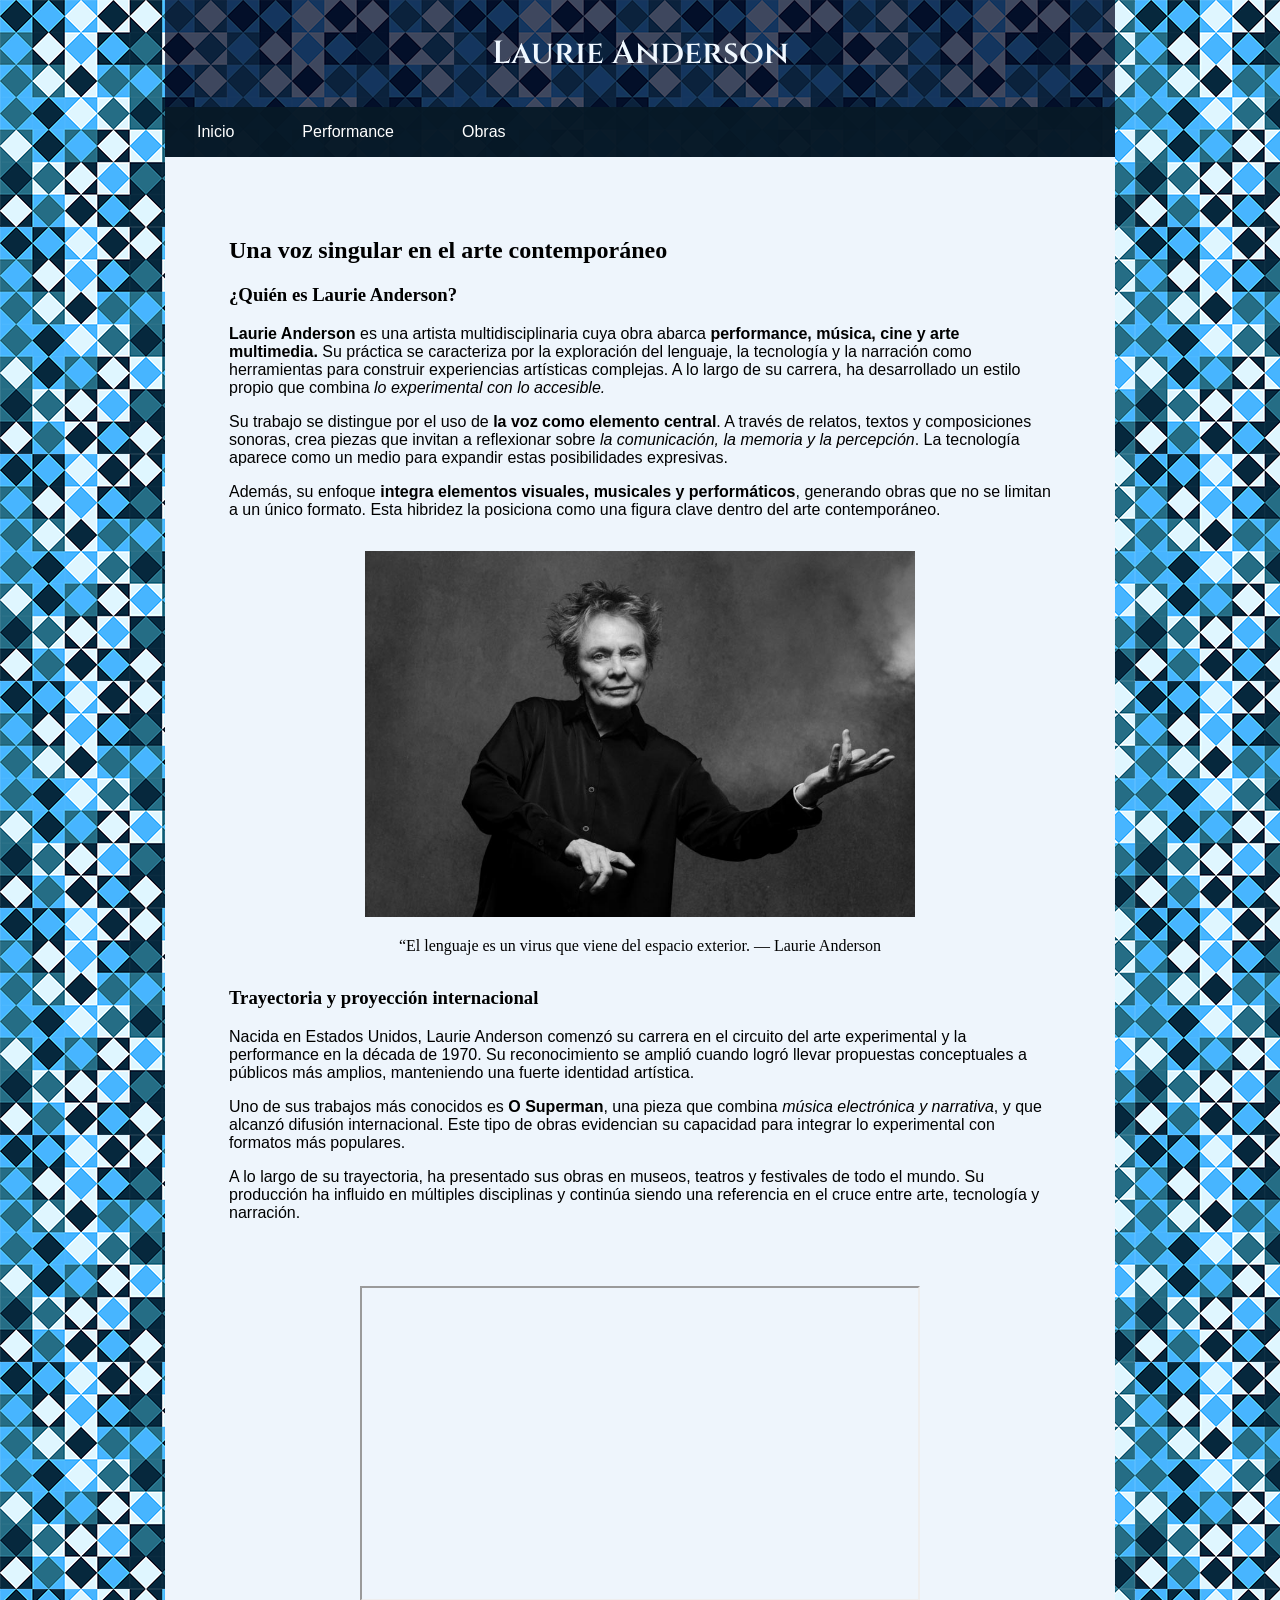
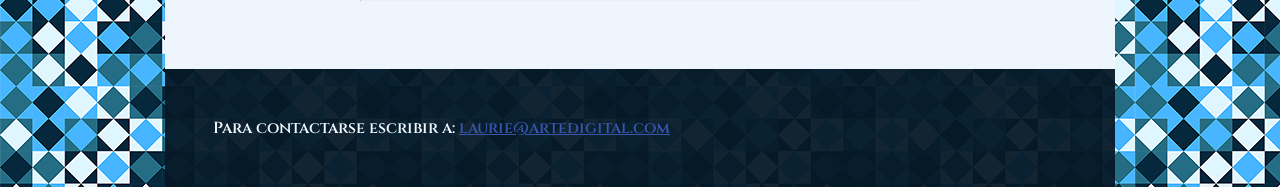
<file: index.html>
<!DOCTYPE html>
<html lang="es">

<head>
    <meta charset="UTF-8">
    <title>Laurie Anderson</title>
    <!--Link a hoja de estilos-->
    <link rel="stylesheet" href="./css/style.css">
    <!--GOOGLE FONTS-->
    <link rel="preconnect" href="https://fonts.googleapis.com">
    <link rel="preconnect" href="https://fonts.gstatic.com" crossorigin>
    <link
        href="https://fonts.googleapis.com/css2?family=Abel&family=Cinzel:wght@400..900&family=Lato:ital,wght@0,100;0,300;0,400;0,700;0,900;1,100;1,300;1,400;1,700;1,900&display=swap"
        rel="stylesheet">
</head>

<body>

    <div id="contenedor">
        <header>
            <h1 class="fontTitulo">Laurie Anderson</h1>
            <nav>
                <ul>
                    <li><a href="#">Inicio</a></li>
                    <li><a href="./performance.html">Performance</a></li>
                    <li><a href="./obras.html">Obras</a></li>
                </ul>
            </nav>
        </header>


        <main>
            <section>
                <h2>Una voz singular en el arte contemporáneo</h2>

                <h3>¿Quién es Laurie Anderson?</h3>
                <p> <strong>Laurie Anderson</strong> es una artista multidisciplinaria cuya obra abarca
                    <strong>performance, música, cine y arte
                        multimedia.</strong> Su práctica se caracteriza por la exploración del lenguaje, la tecnología y
                    la narración
                    como herramientas para construir experiencias artísticas complejas. A lo largo de su carrera, ha
                    desarrollado un estilo propio que combina <em>lo experimental con lo accesible.</em></p>
                <p>Su trabajo se distingue por el uso de <strong>la voz como elemento central</strong>. A través de
                    relatos, textos y
                    composiciones sonoras, crea piezas que invitan a reflexionar sobre <em>la comunicación, la memoria y
                        la
                        percepción</em>. La tecnología aparece como un medio para expandir estas posibilidades
                    expresivas.</p>
                <p>Además, su enfoque <strong>integra elementos visuales, musicales y performáticos</strong>, generando
                    obras que no se
                    limitan a un único formato. Esta hibridez la posiciona como una figura clave dentro del arte
                    contemporáneo.</p>
            </section>

            <div class="imgCita">
            <img src="./img/anderson-1.jpg" alt="Laurie Anderson" width="550">
            <blockquote>
             “El lenguaje es un virus que viene del espacio exterior. — Laurie Anderson
            </blockquote>
            </div>

            <section>
                <h3>Trayectoria y proyección internacional</h3>
                <p>Nacida en Estados Unidos, Laurie Anderson comenzó su carrera en el circuito del arte experimental y
                    la
                    performance en la década de 1970. Su reconocimiento se amplió cuando logró llevar propuestas
                    conceptuales a públicos más amplios, manteniendo una fuerte identidad artística.</p>
                <p>Uno de sus trabajos más conocidos es <strong>O Superman</strong>, una pieza que combina <em>música
                        electrónica y
                        narrativa</em>, y que alcanzó difusión internacional. Este tipo de obras evidencian su capacidad
                    para integrar lo
                    experimental con formatos más populares.</p>
                <p>A lo largo de su trayectoria, ha presentado sus obras en museos, teatros y festivales de todo el
                    mundo.
                    Su producción ha influido en múltiples disciplinas y continúa siendo una referencia en el cruce
                    entre
                    arte, tecnología y narración.</p>
            </section>

            <div class="video">
                <iframe width="560" height="315" src="https://www.youtube.com/embed/Vzt2p4XkKco?si=7YnkjSSyK2gp7mFV"
                    title="YouTube video player"
                    allow="accelerometer; autoplay; clipboard-write; encrypted-media; gyroscope; picture-in-picture; web-share"
                    referrerpolicy="strict-origin-when-cross-origin" allowfullscreen></iframe>
            </div>

        </main>

        <footer>
            <address class="fontTitulo">Para contactarse escribir a: <a href="mailto">laurie@artedigital.com</a></address>
        </footer>
    </div>
</body>

</html>
</file>
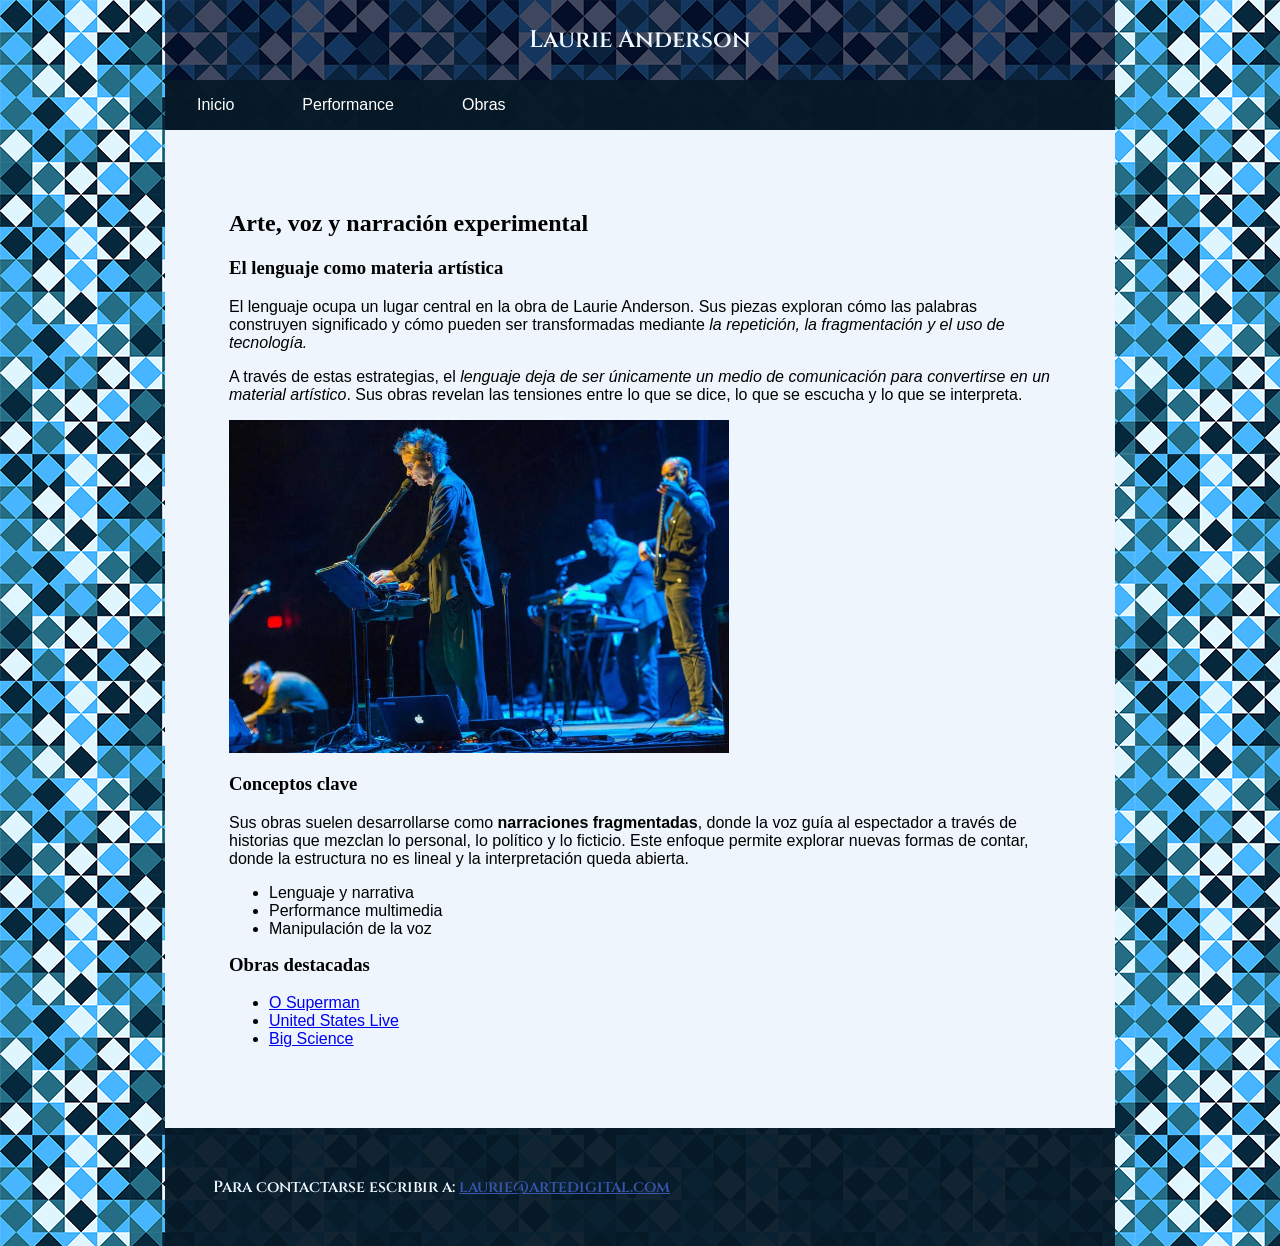
<file: obras.html>
<!DOCTYPE html>
<html lang="es">

<head>
    <meta charset="UTF-8">
    <title>Obras</title>
    <!--Link a hoja de estilos-->
    <link rel="stylesheet" href="./css/style.css">
    <!--GOOGLE FONTS-->
    <link rel="preconnect" href="https://fonts.googleapis.com">
    <link rel="preconnect" href="https://fonts.gstatic.com" crossorigin>
    <link
        href="https://fonts.googleapis.com/css2?family=Abel&family=Cinzel:wght@400..900&family=Lato:ital,wght@0,100;0,300;0,400;0,700;0,900;1,100;1,300;1,400;1,700;1,900&display=swap"
        rel="stylesheet">
</head>

<body>
    <div id="contenedor">
        <header>
            <nav>
                <h1 class="fontTitulo">Laurie Anderson</h1>
                <ul>
                    <li><a href="./index.html">Inicio</a></li>
                    <li><a href="./performance.html">Performance</a></li>
                    <li><a href="#">Obras</a></li>
                </ul>
            </nav>
        </header>
        <main>
            <h2>Arte, voz y narración experimental</h2>
            <section>
                <h3>El lenguaje como materia artística</h3>

                <p>El lenguaje ocupa un lugar central en la obra de Laurie Anderson. Sus piezas exploran cómo las
                    palabras
                    construyen significado y cómo pueden ser transformadas mediante <em>la repetición, la fragmentación y el
                    uso de tecnología.</em></p>
                <p>A través de estas estrategias, el <em>lenguaje deja de ser únicamente un medio de comunicación para
                    convertirse en un material artístico</em>. Sus obras revelan las tensiones entre lo que se dice, lo que
                    se
                    escucha y lo que se interpreta.</p>
                    
                    <img src="./img/anderson-2.jpg" alt="" width="500">

            </section>
        
            <section>
                <h3>Conceptos clave</h3>
                <p>Sus obras suelen desarrollarse como <strong>narraciones fragmentadas</strong>, donde la voz guía al espectador a
                    través de
                    historias que mezclan lo personal, lo político y lo ficticio. Este enfoque permite explorar nuevas
                    formas de contar, donde la estructura no es lineal y la interpretación queda abierta.</p>

                <ul>
                    <li>Lenguaje y narrativa</li>
                    <li>Performance multimedia</li>
                    <li>Manipulación de la voz</li>
                </ul>

                <h3>Obras destacadas</h3>
                <ul>
                    <li> <a href="https://youtu.be/Vkfpi2H8tOE?si=IJVs22GReTMee8Gs" target="_blank">O Superman</a></li>
                    <li><a href="https://youtu.be/qbkbMKjuiMM?si=xOdL9h_sEZKj96te" target="_blank">United States Live</a></li>
                    <li><a href="https://youtu.be/vTHiN6Qwdgs?si=QFVFTVShZgcMjHt4" target="_blank">Big Science</a></li>
                </ul>
            </section>

        </main>
        
        <footer>
            <address class="fontTitulo">Para contactarse escribir a: <a href="mailto">laurie@artedigital.com</a></address>
        </footer>
    </div>
</body>

</html>
</file>
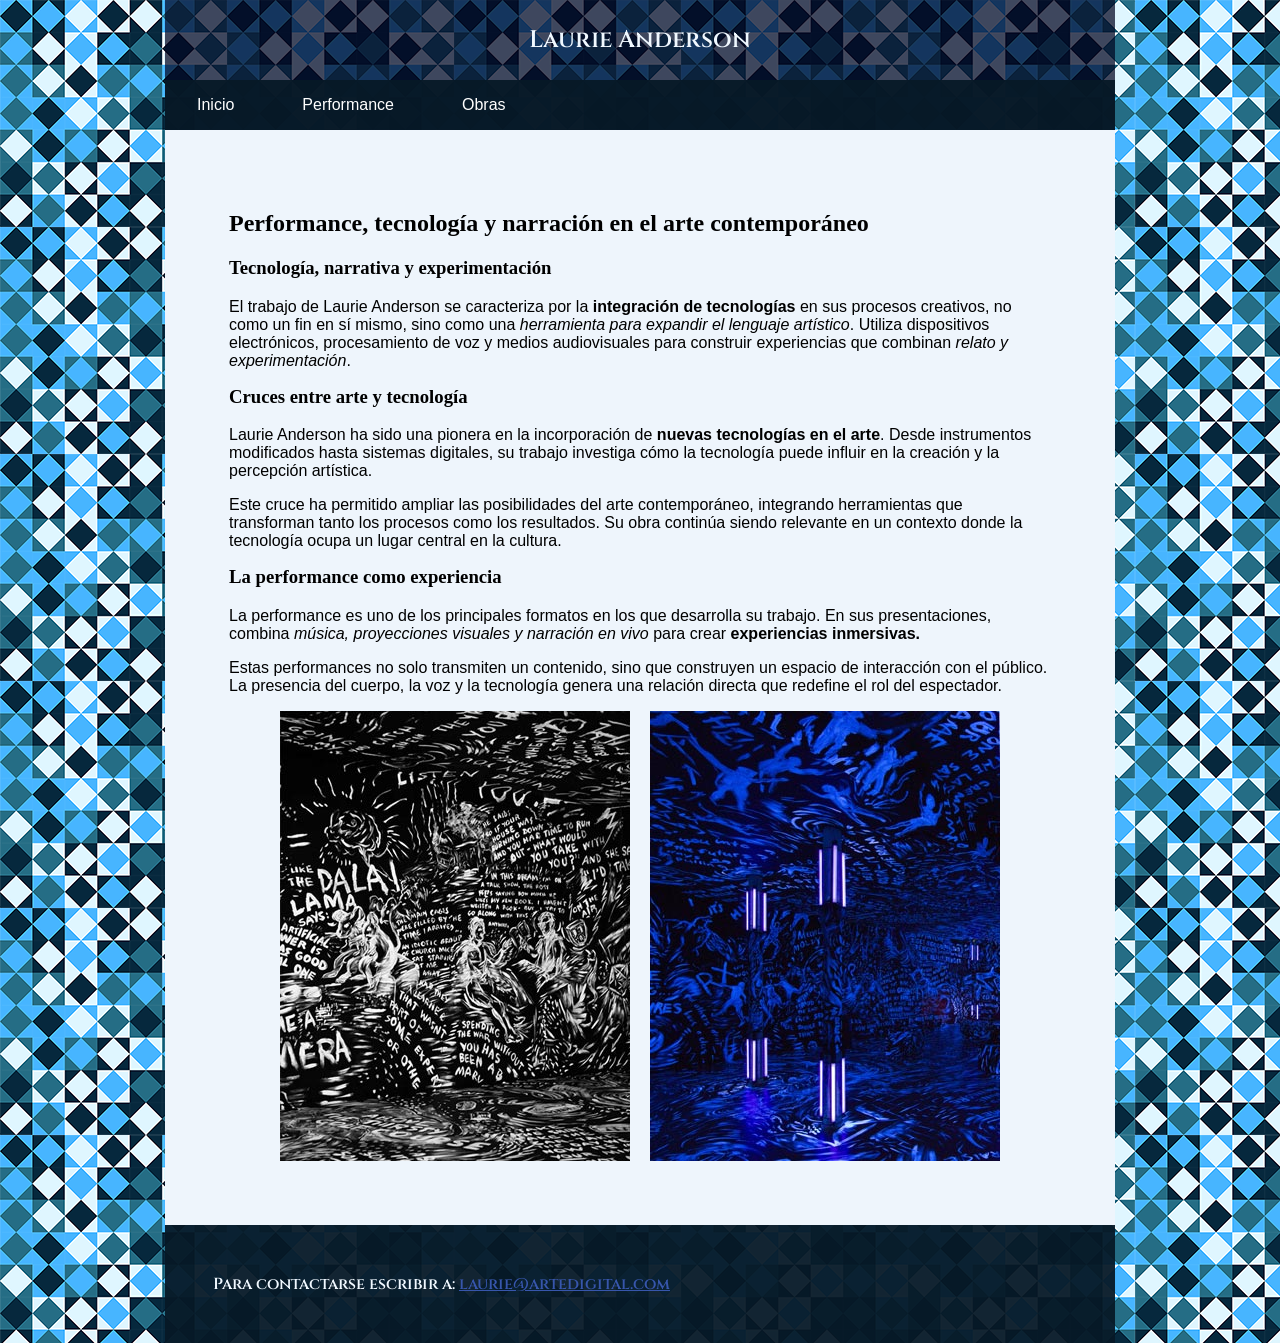
<file: performance.html>
<!DOCTYPE html>
<html lang="es">

<head>
    <meta charset="UTF-8">
    <title>Arte y tecnología</title>
    <!--Link a hoja de estilos-->
    <link rel="stylesheet" href="./css/style.css">
    <!--GOOGLE FONTS-->
    <link rel="preconnect" href="https://fonts.googleapis.com">
    <link rel="preconnect" href="https://fonts.gstatic.com" crossorigin>
    <link
        href="https://fonts.googleapis.com/css2?family=Abel&family=Cinzel:wght@400..900&family=Lato:ital,wght@0,100;0,300;0,400;0,700;0,900;1,100;1,300;1,400;1,700;1,900&display=swap"
        rel="stylesheet">
</head>

<body>

    <div id="contenedor">
        <header>
            <nav>
                <h1 class="fontTitulo">Laurie Anderson</h1>
                <ul>
                    <li><a href="./index.html">Inicio</a></li>
                    <li><a href="#">Performance</a></li>
                    <li><a href="./obras.html">Obras</a></li>
                </ul>
            </nav>
        </header>


        <main>
            <h2>Performance, tecnología y narración en el arte contemporáneo</h2>

            <section>
                <h3>Tecnología, narrativa y experimentación</h3>
                <p>El trabajo de Laurie Anderson se caracteriza por la <strong>integración de tecnologías</strong> en
                    sus procesos creativos,
                    no como un fin en sí mismo, sino como una <em>herramienta para expandir el lenguaje artístico</em>.
                    Utiliza
                    dispositivos electrónicos, procesamiento de voz y medios audiovisuales para construir experiencias
                    que
                    combinan <em>relato y experimentación</em>.</p>
            </section>

            <section>
                <h3>Cruces entre arte y tecnología</h3>
                <p>Laurie Anderson ha sido una pionera en la incorporación de <strong>nuevas tecnologías en el
                        arte</strong>. Desde
                    instrumentos modificados hasta sistemas digitales, su trabajo investiga cómo la tecnología puede
                    influir
                    en la creación y la percepción artística.</p>
                <p>Este cruce ha permitido ampliar las posibilidades del arte contemporáneo, integrando herramientas que
                    transforman tanto los procesos como los resultados. Su obra continúa siendo relevante en un contexto
                    donde la tecnología ocupa un lugar central en la cultura.</p>
            </section>

            <section>
                <h3>La performance como experiencia</h3>
                <p>La performance es uno de los principales formatos en los que desarrolla su trabajo. En sus
                    presentaciones, combina <em>música, proyecciones visuales y narración en vivo</em> para crear
                    <strong>experiencias
                        inmersivas.</strong>
                </p>
                <p>Estas performances no solo transmiten un contenido, sino que construyen un espacio de interacción con
                    el
                    público. La presencia del cuerpo, la voz y la tecnología genera una relación directa que redefine el
                    rol
                    del espectador.</p>
            </section>

            <div class="imagenes">
                <img src="./img/anderson-3.jpg" alt="Espacio intervenido con dibujos">
                <img src="./img/anderson-4.jpg" alt="Espacio intervenido con dibujos y luces">
            </div>


        </main>

        <footer>
            <address class="fontTitulo">Para contactarse escribir a: <a href="mailto">laurie@artedigital.com</a>
            </address>
        </footer>

    </div>
</body>

</html>
</file>
<file: css/style.css>
/*Tamaño de elementos con selector universal*/
* {
    box-sizing: border-box;
}

/*Contenedor*/
#contenedor{
    width: 100%;
    max-width: 950px;
    margin: 0 auto;
}

/*Google fonts*/
.fontTitulo{
  font-family: "Cinzel", serif;
  font-optical-sizing: auto;
  font-weight: 600;
  font-style: normal;
}


/*Estilos de la cabecera*/
header{
    background-color: rgba(2, 6, 34, 0.726);
}
header h1{
    padding: 1em;
    text-align: center;
    margin: 0;
    color: aliceblue;
}
/*Estilos del navegador*/

nav ul{
    margin: 0;
    padding: 0;
    background-color: rgba(7, 25, 39, 0.945);
}
nav li{
    display: inline-block;
    margin-right: 1rem;
    padding-left: 1rem;
    font-family: 'Trebuchet MS', 'Lucida Sans Unicode', 'Lucida Grande', 'Lucida Sans', Arial, sans-serif;
}
nav a{
    display: block;
    padding: 1rem;
    color: white;
    text-decoration: none;
    text-align: center;
}
/*Estilos e interactividad del navegador*/
nav a:hover {
    background-color: rgba(11, 82, 100, 0.815);
}
nav a:active {
    background-color: rgb(15, 9, 49);
}

 
/*Imágen de fondo y fondo del main*/
body{
    margin: 0;
    padding: 0;

  background-image: url("../img/fondo.png");
}
main {
    padding: 4rem;
    background-color: rgb(238, 245, 252);
}


/*Estilos e interactividad del pie de página*/
footer{
    background-color: rgba(7, 25, 39, 0.945);
    padding: 3rem;
}
address{
    color: aliceblue;
}
/*Link de contacto*/
address a:link {
    color: rgb(55, 86, 172);
}
address a:visited{
    color: rgb(91, 102, 196);
}
address a:hover {
    background-color: rgb(23, 29, 90);
}
address a:active {
    background-color: rgb(51, 57, 129);
}

.video{
    margin-top: 4rem;
    text-align: center;
}

p, li{
    font-family: 'Lucida Sans', 'Lucida Sans Regular', 'Lucida Grande', 'Lucida Sans Unicode', Geneva, Verdana, sans-serif;
}

h2, h3{
    font-family: Cambria, Cochin, Georgia, Times, 'Times New Roman', serif;
    margin-top: 1rem;
}

/*Para la imágen con la cita*/
.imgCita{
    text-align: center;
    margin: 2rem;
}

/*Para las imagenes una al lado de la otra
Nota: código realizado con asistencia de la IA*/
.imagenes{
    display: flex; /*pone elementos en fila*/
    justify-content: center; /*controla cómo se acomodan los elementos en el eje horizontal*/
    gap: 20px; /*agrega espacio entre los hijitos del flex.*/
}
</file>
